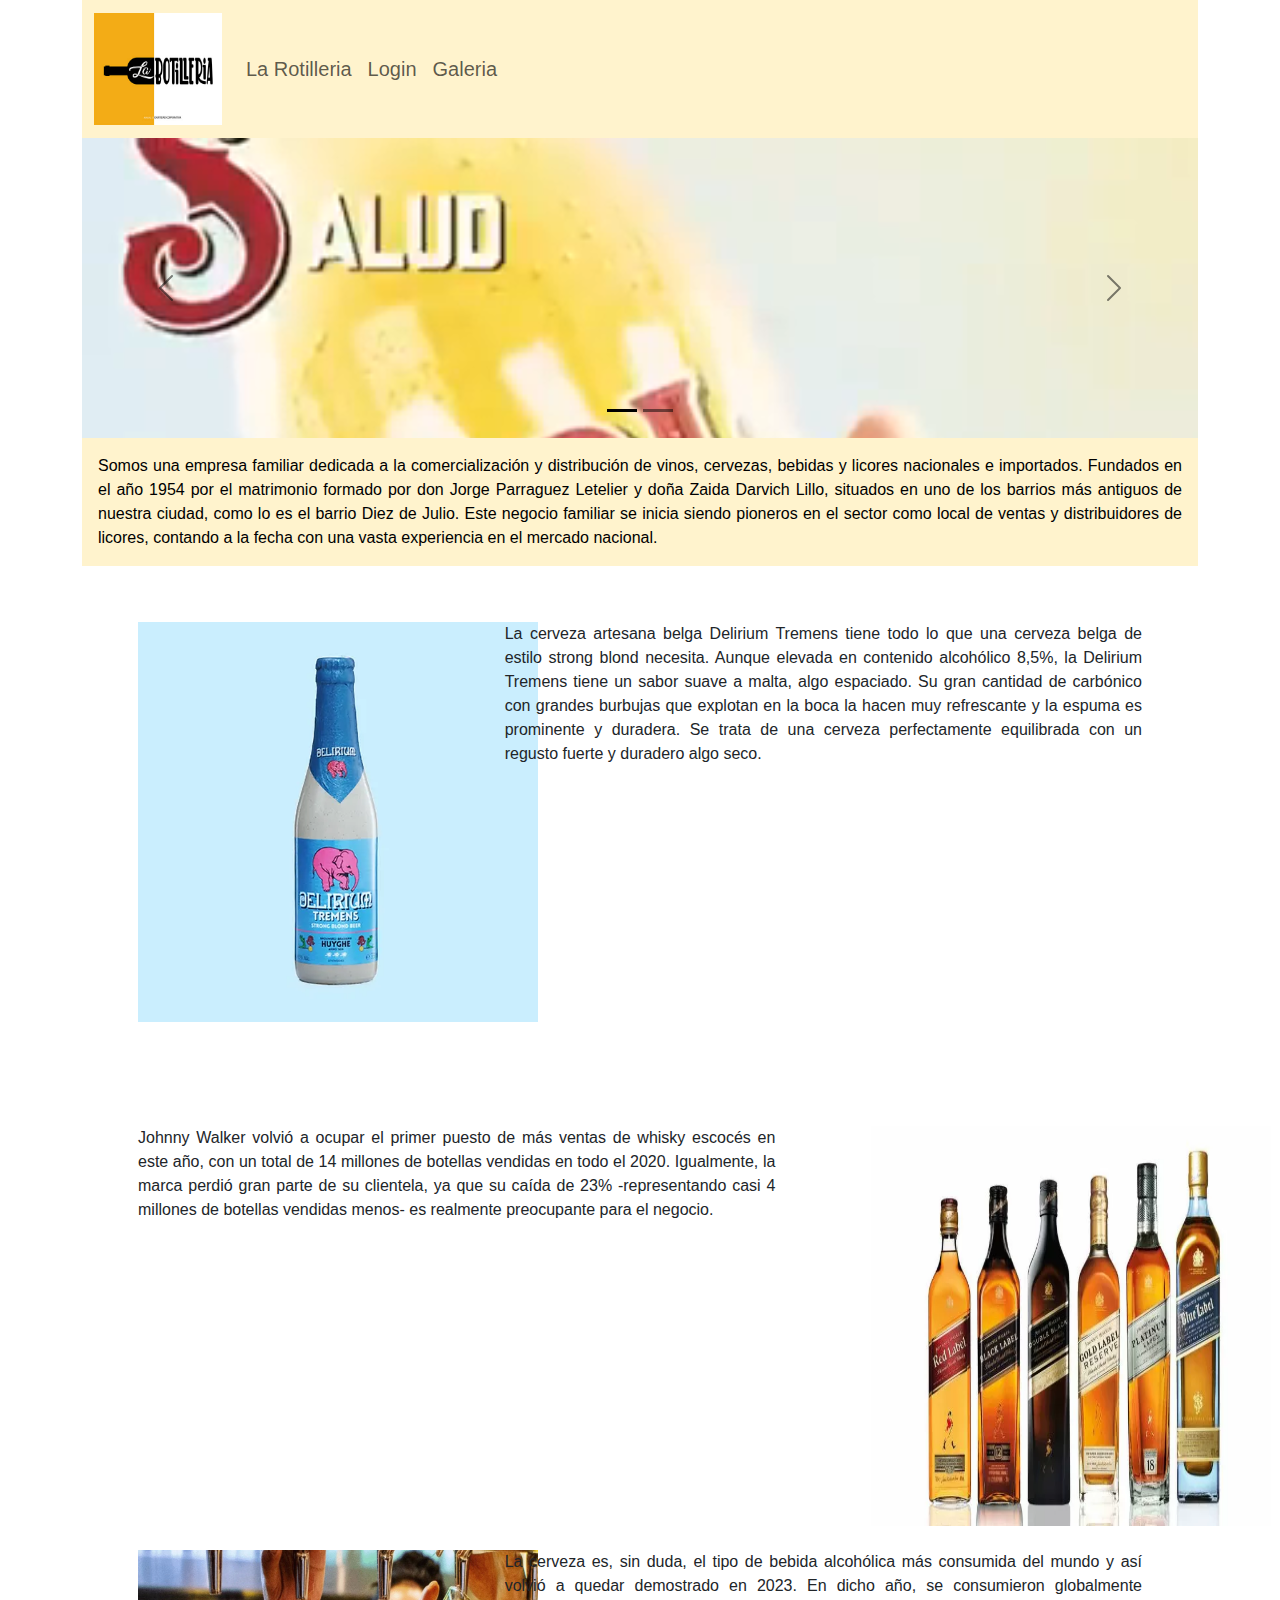
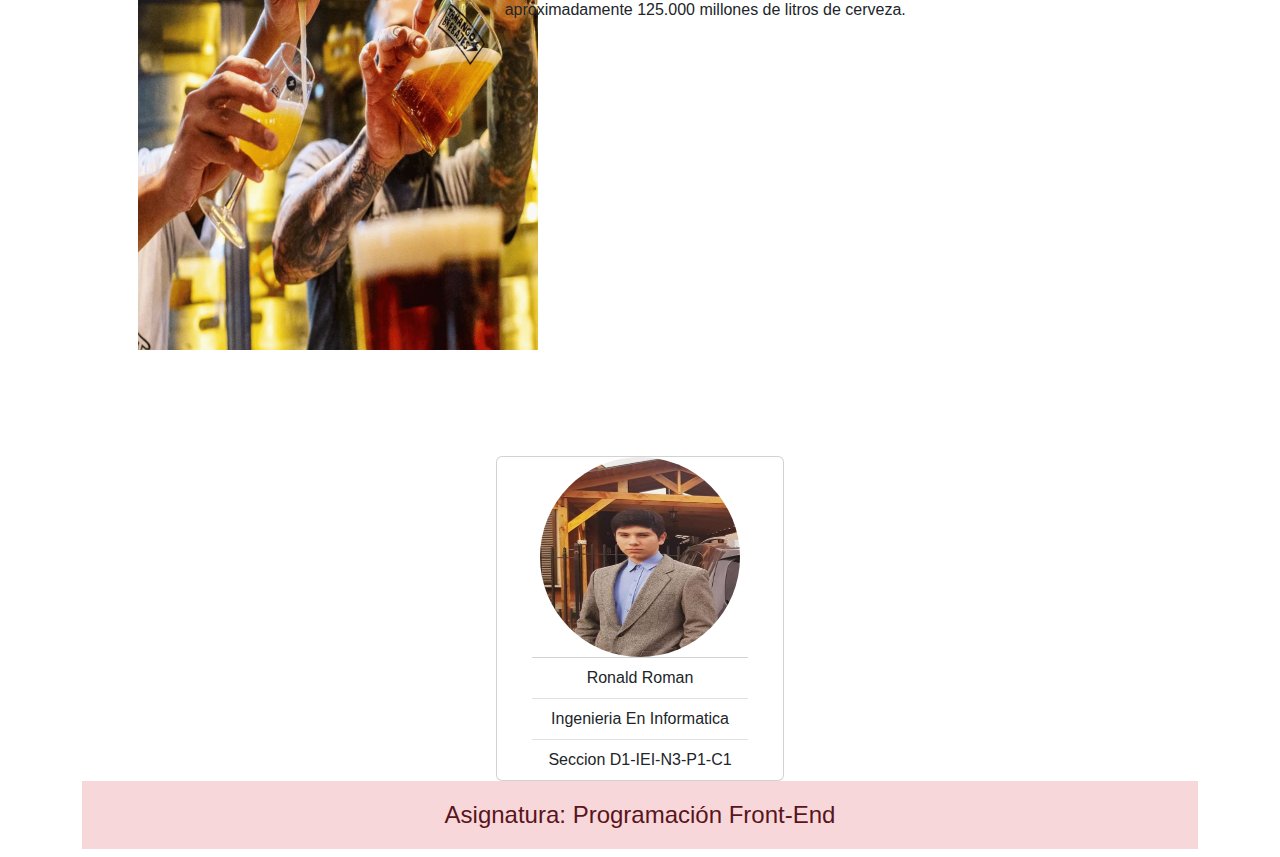
<file: index.html>
<!doctype html>
<html lang="es">
  <head>
    <meta charset="utf-8">
    <meta name="viewport" content="width=device-width, initial-scale=1">
    <title>La Rotilleria</title>
    <link href="https://cdn.jsdelivr.net/npm/bootstrap@5.3.3/dist/css/bootstrap.min.css" rel="stylesheet" integrity="sha384-QWTKZyjpPEjISv5WaRU9OFeRpok6YctnYmDr5pNlyT2bRjXh0JMhjY6hW+ALEwIH" crossorigin="anonymous">
    <link href="css/estilos.css" rel="stylesheet">
  </head>


  <body class="container ">
    <header>
        <nav class="bg-warning-subtle navbar navbar-expand-lg bg-body-tertiary" style= "font-size: 20px;">
            <div class="container-fluid">
              <a class="navbar-brand" href="index.html"> <img src="imagenes/Logo.jpeg" id="logo"> </a>
              <button class="navbar-toggler" type="button" data-bs-toggle="collapse" data-bs-target="#navbarNavAltMarkup" aria-controls="navbarNavAltMarkup" aria-expanded="false" aria-label="Toggle navigation">
                <span class="navbar-toggler-icon"></span>
              </button>
              <div class="collapse navbar-collapse" id="navbarNavAltMarkup">
                <div class="navbar-nav">
                  <a class="nav-link" href="index.html">La Rotilleria</a>
                  <a class="nav-link" href="login.html">Login</a>
                  <a class="nav-link" href="galeria.html">Galeria</a>
                </div>
              </div>
            </div>
        </nav>

        <div id="carouselExampleDark" class="carousel carousel-dark slide">
        <div class="carousel-indicators">
            <button type="button" data-bs-target="#carouselExampleDark" data-bs-slide-to="0" class="active" aria-current="true" aria-label="Slide 1"></button>
            <button type="button" data-bs-target="#carouselExampleDark" data-bs-slide-to="1" aria-label="Slide 2"></button>
        </div>
        <div class="carousel-inner" style="width: auto !important; height: 300px !important;">
            <div class="carousel-item active" data-bs-interval="10000">
            <video src="videos/promo.mp4" autoplay loop muted class="d-block w-100" alt="Promocion">
            </div>
            <div class="carousel-item" data-bs-interval="2000">
            <video src="videos/Promocion.mp4" autoplay loop muted class="d-block w-100" alt="Promocion">
            </div>
            <div class="carousel-item">
            </div>
        </div>
        <button class="carousel-control-prev" type="button" data-bs-target="#carouselExampleDark" data-bs-slide="prev">
            <span class="carousel-control-prev-icon" aria-hidden="true"></span>
            <span class="visually-hidden">Previous</span>
        </button>
        <button class="carousel-control-next" type="button" data-bs-target="#carouselExampleDark" data-bs-slide="next">
            <span class="carousel-control-next-icon" aria-hidden="true"></span>
            <span class="visually-hidden">Next</span>
        </button>
        </div>

        <div class="bg-warning-subtle text-black p-3 m" >
            Somos una empresa familiar dedicada a la comercialización y distribución de vinos, cervezas, bebidas y licores nacionales e importados.
            Fundados en el año 1954 por el matrimonio formado por don Jorge Parraguez Letelier y doña Zaida Darvich Lillo, situados en uno de los barrios más antiguos de nuestra ciudad, como lo es el barrio Diez de Julio.
            Este negocio familiar se inicia siendo pioneros en el sector como local de ventas y distribuidores de licores, contando a la fecha con una vasta experiencia en el mercado nacional.
        </div>


    </header>

    <div class="row m-2">
        <div class="col col-12 col-md-4 p-5">
            <img src="imagenes/cerveza delirium.JPEG" class="col-6" alt="Cerveza delirium" style="height: 400px; width: 400px;">
        </div>
        <div class="col col-12 col-md-8 p-5" style="text-align: justify;">
            La cerveza artesana belga Delirium Tremens tiene todo lo que una cerveza belga de estilo strong blond necesita. Aunque elevada en contenido alcohólico 8,5%, la Delirium Tremens tiene un sabor suave a malta, algo espaciado.
            Su gran cantidad de carbónico con grandes burbujas que explotan en la boca la hacen muy refrescante y la espuma es prominente y duradera. Se trata de una cerveza perfectamente equilibrada con un regusto fuerte y duradero algo seco.
        </div>
    </div>
    
    <div class="row m-2">
        <div class="col col-12 col-md-8 p-5">
            Johnny Walker volvió a ocupar el primer puesto de más ventas de whisky escocés en este año, con un total de 14 millones de botellas vendidas en todo el 2020. 
            Igualmente, la marca perdió gran parte de su clientela, ya que su caída de 23% -representando casi 4 millones de botellas vendidas menos- es realmente preocupante para el negocio.        </div>
        <div class="col col-12 col-md-4 p-5" style="text-align: justify;">
            <img src="imagenes/Whisky´s.JPEG" class="col-6 position-absolute" alt="Variedad de Wkisky" style="height: 400px; width: 400px;">
        </div>
    </div>
    <br><br><br><br><br><br><br><br><br>
    <div class="row m-2">
        <div class="col col-12 col-md-4 p-5">
            <img src="imagenes/cervezas.jpg" class="col-6" alt="Cerveza delirium" style="height: 400px; width: 400px;">
        </div>
        <div class="col col-12 col-md-8 p-5" style="text-align: justify;">
            La cerveza es, sin duda, el tipo de bebida alcohólica más consumida del mundo y así volvió a quedar demostrado en 2023. 
            En dicho año, se consumieron globalmente aproximadamente 125.000 millones de litros de cerveza.
         </div>
    </div>

    <div class="container" style="align-items: center;display: flex; justify-content: center; padding-top: 50px; ">
        <div class="card" style="width: 18rem; text-align: center;  display:flex; justify-content: center; align-items: center;">
            <img src="imagenes/Ronald_Roman.jpeg" class="card-img-top rounded-circle" alt="Imagen Personal" style="width: 200px; height: 200px;">
            <ul class="list-group list-group-flush">
              <li class="list-group-item">Ronald Roman</li>
              <li class="list-group-item">Ingenieria En Informatica</li>
              <li class="list-group-item">Seccion D1-IEI-N3-P1-C1</li>
            </ul>
          </div>
    
    </div>
    


    <footer class="containerfoot" >
        <nav class="p-3 mb-2 bg-danger-subtle text-danger-emphasis " style="font-size:x-large;" >
            Asignatura: Programación Front-End
        </nav>

    </footer>




    <script src="https://cdn.jsdelivr.net/npm/bootstrap@5.3.3/dist/js/bootstrap.bundle.min.js" integrity="sha384-YvpcrYf0tY3lHB60NNkmXc5s9fDVZLESaAA55NDzOxhy9GkcIdslK1eN7N6jIeHz" crossorigin="anonymous"></script>
  </body>
</html>
</file>
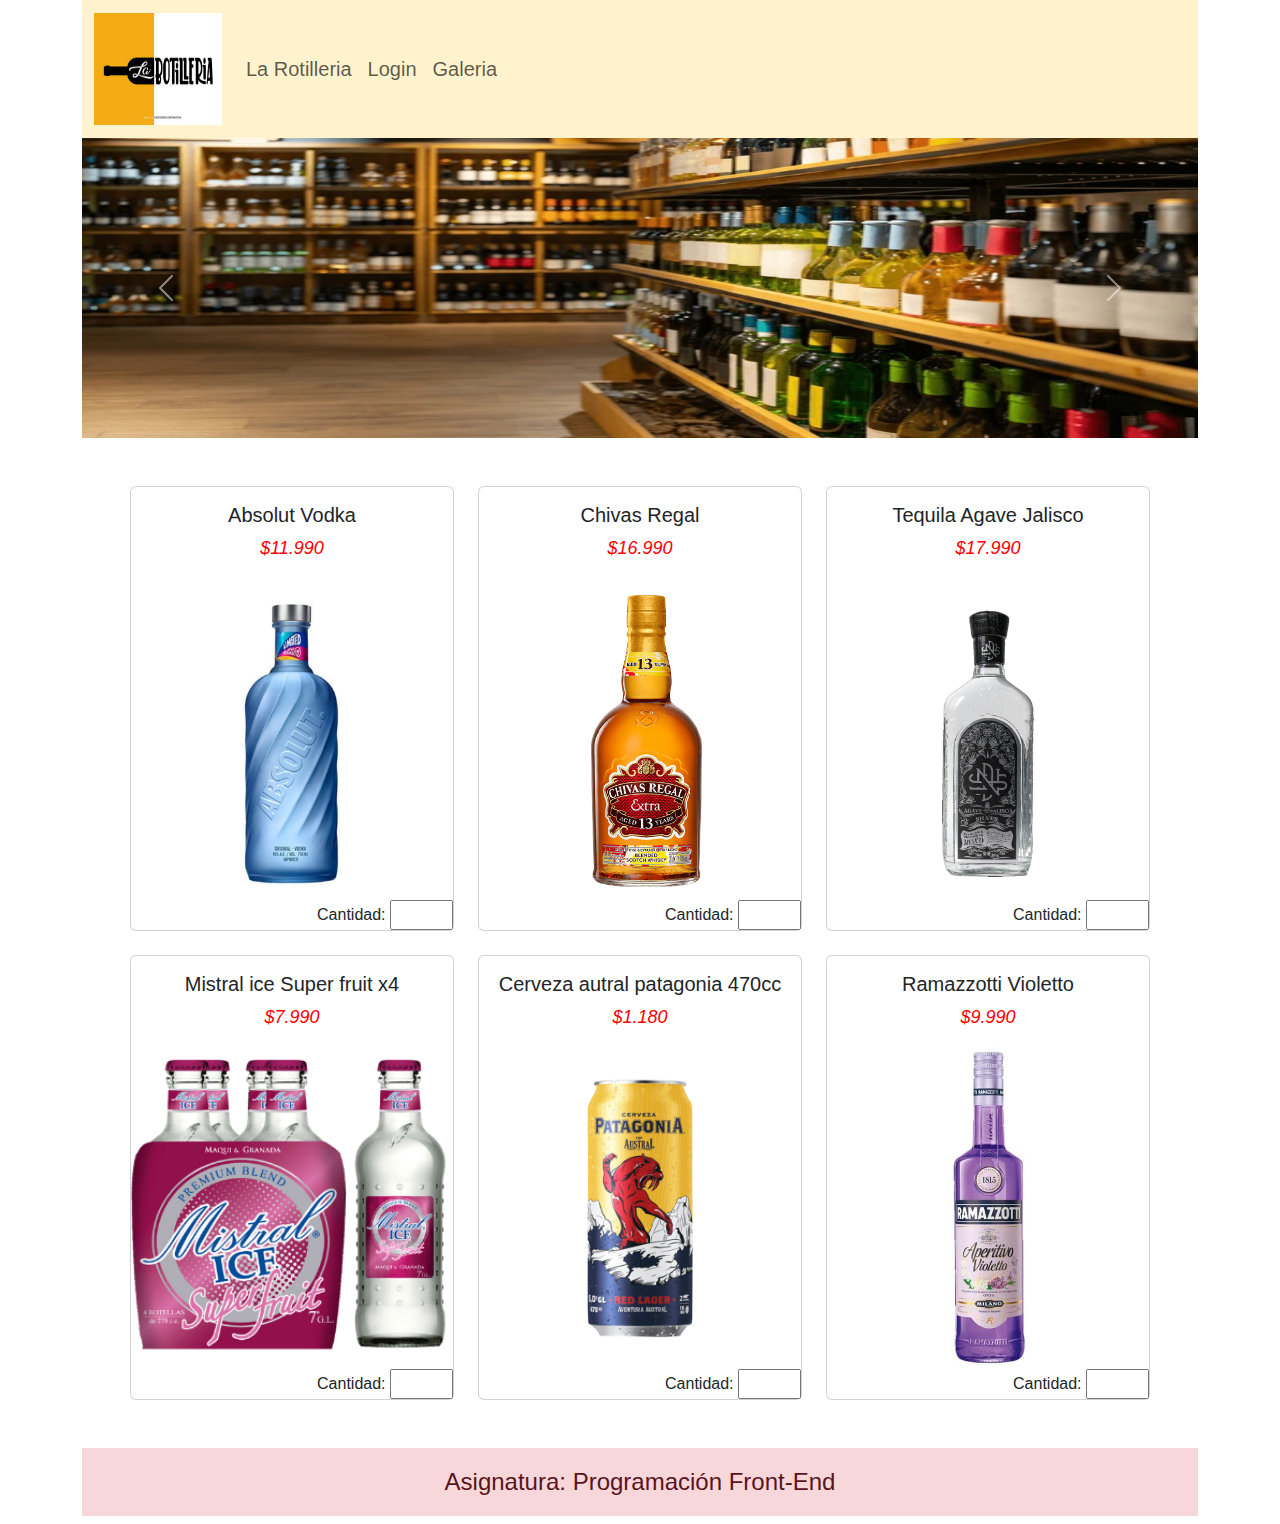
<file: galeria.html>
<!doctype html>
<html lang="es">
  <head>
    <meta charset="utf-8">
    <meta name="viewport" content="width=device-width, initial-scale=1">
    <title>La Rotilleria</title>
    <link href="https://cdn.jsdelivr.net/npm/bootstrap@5.3.3/dist/css/bootstrap.min.css" rel="stylesheet" integrity="sha384-QWTKZyjpPEjISv5WaRU9OFeRpok6YctnYmDr5pNlyT2bRjXh0JMhjY6hW+ALEwIH" crossorigin="anonymous">
    <link href="css/estilos.css" rel="stylesheet">
  </head>


  <body class="container">
    <header>
        <nav class="bg-warning-subtle navbar navbar-expand-lg bg-body-tertiary" style= "font-size: 20px;">
            <div class="container-fluid">
              <a class="navbar-brand" href="index.html"> <img src="imagenes/Logo.jpeg" id="logo"> </a>
              <button class="navbar-toggler" type="button" data-bs-toggle="collapse" data-bs-target="#navbarNavAltMarkup" aria-controls="navbarNavAltMarkup" aria-expanded="false" aria-label="Toggle navigation">
                <span class="navbar-toggler-icon"></span>
              </button>
              <div class="collapse navbar-collapse" id="navbarNavAltMarkup">
                <div class="navbar-nav">
                  <a class="nav-link" href="index.html">La Rotilleria</a>
                  <a class="nav-link" href="login.html">Login</a>
                  <a class="nav-link" href="galeria.html">Galeria</a>
                </div>
              </div>
            </div>
          </nav>
    </header>


    <div id="carouselExample" class="carousel slide">
        <div class="carousel-inner">
          <div class="carousel-item active">
            <img src="imagenes/botilleria.jpeg" class="d-block w-100" style="height: 300px;"  alt="Imagen de Seguridad sitio web">
          </div>
          <div class="carousel-item">
            <img src="imagenes/botilleria 2.JPEG" class="d-block w-100" style="height: 300px; width: 100% !important;"  alt="Imagen de Seguridad sitio web">
          </div>
        </div>
        <button class="carousel-control-prev" type="button" data-bs-target="#carouselExample" data-bs-slide="prev">
          <span class="carousel-control-prev-icon" aria-hidden="true"></span>
          <span class="visually-hidden">Previous</span>
        </button>
        <button class="carousel-control-next" type="button" data-bs-target="#carouselExample" data-bs-slide="next">
          <span class="carousel-control-next-icon" aria-hidden="true"></span>
          <span class="visually-hidden">Next</span>
        </button>
      </div>



    <div class="row row-cols-1 row-cols-md-3 g-4 p-5">
        <div class="col">
          <div class="card">
            <div class="card-body" style="text-align: center;">
              <h5 class="card-title">Absolut Vodka </h5>
              <p class="card-text" style="font-size: large; font-style: italic; color: red;">$11.990</p>
            </div>
            <img src="imagenes/absolut-vodka.jpg" class="card-img-top" alt="Absolut Vodka">
            <label style="text-align: right;">Cantidad:
                <input type="number" min="1" max="10" />
            </label>
          </div>
        </div>
        <div class="col">
            <div class="card">
              <div class="card-body" style="text-align: center;">
                <h5 class="card-title">Chivas Regal </h5>
                <p class="card-text" style="font-size: large; font-style: italic; color: red;">$16.990</p>
              </div>
              <img src="imagenes/chivas-whisky.png" class="card-img-top" alt="Chivas Regal">
              <label style="text-align: right;">Cantidad:
                  <input type="number" min="1" max="10" />
              </label>
            </div>
        </div>
        <div class="col">
            <div class="card">
              <div class="card-body" style="text-align: center;">
                <h5 class="card-title">Tequila Agave Jalisco </h5>
                <p class="card-text" style="font-size: large; font-style: italic; color: red;">$17.990</p>
              </div>
              <img src="imagenes/Tequila.jpeg" class="card-img-top" alt="Tequila Agave Jalisco">
              <label style="text-align: right;">Cantidad:
                  <input type="number" min="1" max="10" />
              </label>
            </div>
        </div>
        <div class="col">
            <div class="card">
              <div class="card-body" style="text-align: center;">
                <h5 class="card-title">Mistral ice Super fruit x4 </h5>
                <p class="card-text" style="font-size: large; font-style: italic; color: red;">$7.990</p>
              </div>
              <img src="imagenes/Mistral ice.png" class="card-img-top" alt="Mistral Ice ">
              <label style="text-align: right;">Cantidad:
                  <input type="number" min="1" max="10" />
              </label>
            </div>
        </div>
        <div class="col">
            <div class="card">
              <div class="card-body" style="text-align: center;">
                <h5 class="card-title">Cerveza autral patagonia 470cc </h5>
                <p class="card-text" style="font-size: large; font-style: italic; color: red;">$1.180</p>
              </div>
              <img src="imagenes/Cerveza austral.png" class="card-img-top" alt="Cerveza austral">
              <label style="text-align: right;">Cantidad:
                  <input type="number" min="1" max="10" />
              </label>
            </div>
        </div>
        <div class="col">
            <div class="card">
              <div class="card-body" style="text-align: center;">
                <h5 class="card-title">Ramazzotti Violetto </h5>
                <p class="card-text" style="font-size: large; font-style: italic; color: red;">$9.990</p>
              </div>
              <img src="imagenes/Ramazzotti Violetto.jpg" class="card-img-top" alt="Ramazzotti Violetto">
              <label style="text-align: right;">Cantidad:
                  <input type="number" min="1" max="10" />
              </label>
            </div>
        </div>
    </div>





    <footer class="containerfoot" >
        <nav class="p-3 mb-2 bg-danger-subtle text-danger-emphasis " style="font-size:x-large;" >
            Asignatura: Programación Front-End
        </nav>

    </footer>




    <script src="https://cdn.jsdelivr.net/npm/bootstrap@5.3.3/dist/js/bootstrap.bundle.min.js" integrity="sha384-YvpcrYf0tY3lHB60NNkmXc5s9fDVZLESaAA55NDzOxhy9GkcIdslK1eN7N6jIeHz" crossorigin="anonymous"></script>
  </body>
</html>
</file>
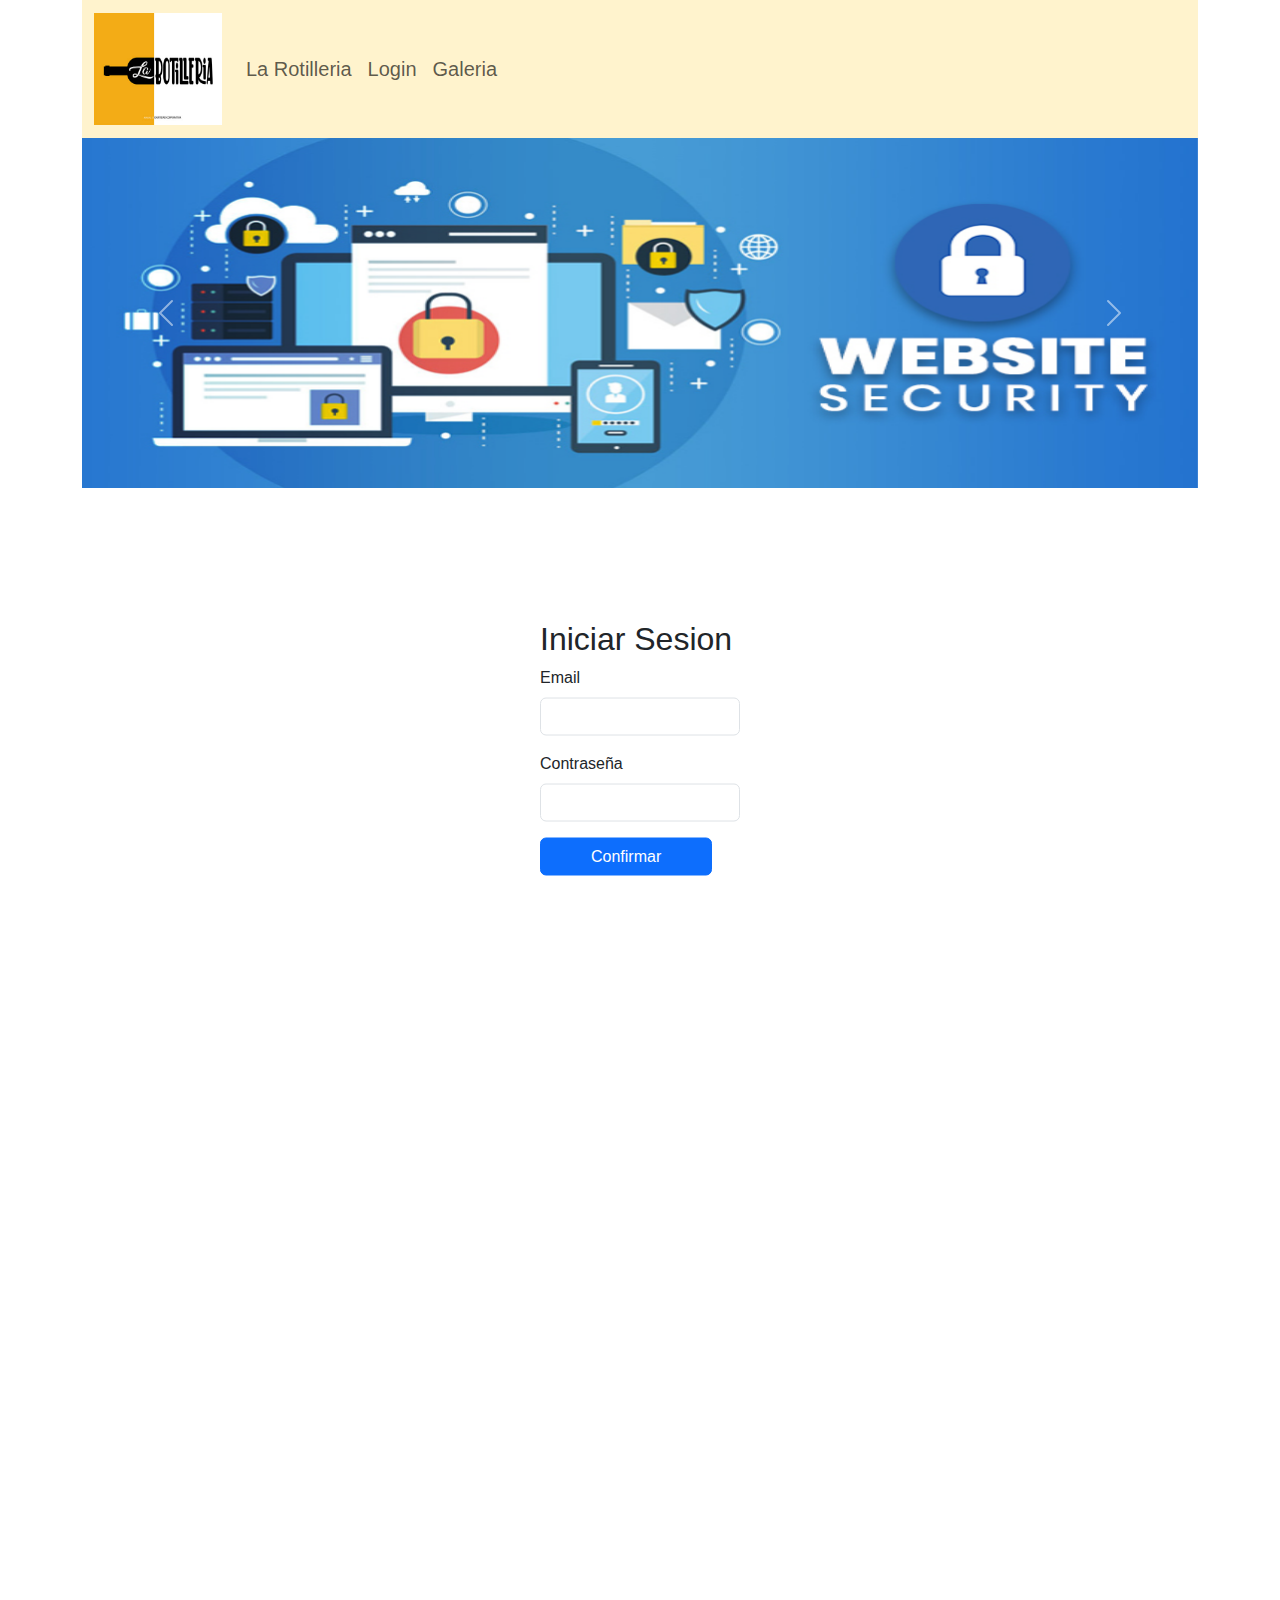
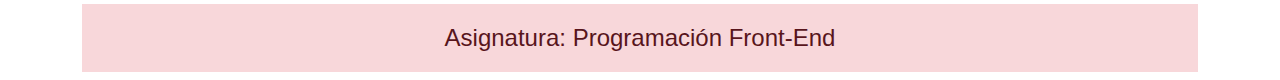
<file: login.html>
<!doctype html>
<html lang="es">
  <head>
    <meta charset="utf-8">
    <meta name="viewport" content="width=device-width, initial-scale=1">
    <title>La Rotilleria</title>
    <link href="https://cdn.jsdelivr.net/npm/bootstrap@5.3.3/dist/css/bootstrap.min.css" rel="stylesheet" integrity="sha384-QWTKZyjpPEjISv5WaRU9OFeRpok6YctnYmDr5pNlyT2bRjXh0JMhjY6hW+ALEwIH" crossorigin="anonymous">
    <link href="css/estilos.css" rel="stylesheet">
  </head>


  <body class="container">
    <header>
      <nav class="bg-warning-subtle navbar navbar-expand-lg bg-body-tertiary" style= "font-size: 20px;">
        <div class="container-fluid">
              <a class="navbar-brand" href="index.html"> <img src="imagenes/Logo.jpeg" id="logo"> </a>
              <button class="navbar-toggler" type="button" data-bs-toggle="collapse" data-bs-target="#navbarNavAltMarkup" aria-controls="navbarNavAltMarkup" aria-expanded="false" aria-label="Toggle navigation">
                <span class="navbar-toggler-icon"></span>
              </button>
              <div class="collapse navbar-collapse" id="navbarNavAltMarkup">
                <div class="navbar-nav">
                  <a class="nav-link" href="index.html">La Rotilleria</a>
                  <a class="nav-link" href="login.html">Login</a>
                  <a class="nav-link" href="galeria.html">Galeria</a>
                </div>
              </div>
            </div>
          </nav>
        

    </header>

    <div id="carouselExample" class="carousel slide">
      <div class="carousel-inner">
        <div class="carousel-item active">
          <img src="imagenes/website security 1.jpg" class="d-block w-100" style="height: 350px;"  alt="Imagen de Seguridad sitio web">
        </div>
        <div class="carousel-item">
          <img src="imagenes/website security 2.svg" class="d-block w-100" style="height: 350px; width: 100% !important;"  alt="Imagen de Seguridad sitio web">
        </div>
      </div>
      <button class="carousel-control-prev" type="button" data-bs-target="#carouselExample" data-bs-slide="prev">
        <span class="carousel-control-prev-icon" aria-hidden="true"></span>
        <span class="visually-hidden">Previous</span>
      </button>
      <button class="carousel-control-next" type="button" data-bs-target="#carouselExample" data-bs-slide="next">
        <span class="carousel-control-next-icon" aria-hidden="true"></span>
        <span class="visually-hidden">Next</span>
      </button>
    </div>
    

    <div>
      <form class="containerlogin">
        <h2>Iniciar Sesion</h2>
        <div class="mb-3">
            <label for="exampleInputEmail1" class="form-label">Email</label>
            <input type="email" class="form-control" id="exampleInputEmail1" aria-describedby="emailHelp">
        </div>
        <div class="mb-3">
            <label for="exampleInputPassword1" class="form-label">Contraseña</label>
            <input type="password" class="form-control" id="exampleInputPassword1">
        </div>
        <button type="submit" class="btn btn-primary" style="padding-left: 25%; padding-right: 25%;">Confirmar</button>
      </form>
    </div>
      
    

    <footer style="padding-top: 100%;">
        <nav class="p-3 mb-2 bg-danger-subtle text-danger-emphasis " style="font-size:x-large;" >
            Asignatura: Programación Front-End
        </nav>

    </footer>






    <script src="https://cdn.jsdelivr.net/npm/bootstrap@5.3.3/dist/js/bootstrap.bundle.min.js" integrity="sha384-YvpcrYf0tY3lHB60NNkmXc5s9fDVZLESaAA55NDzOxhy9GkcIdslK1eN7N6jIeHz" crossorigin="anonymous"></script>
  </body>
</html>
</file>
<file: css/estilos.css>
.container{
    font-family: Arial, Helvetica, sans-serif;
    text-align: justify;
}

#logo{
    width: 8rem;
    height: 7rem;
}

footer{
    text-align: center;
    float: none;
    margin-bottom: 0;
}


.containerlogin{
    padding-top: 5%;
    padding-bottom: 5%;
    margin-top: 10%;
    
    border-width: 5px;
    padding-left: 25%;    
    padding-right: 25%;
    height: 450px;
    position: absolute;
    top: 50%;
    left: 50%;
    transform: translate(-50%,-5%);
}


.form-control{
    width: 200px;
}
</file>
